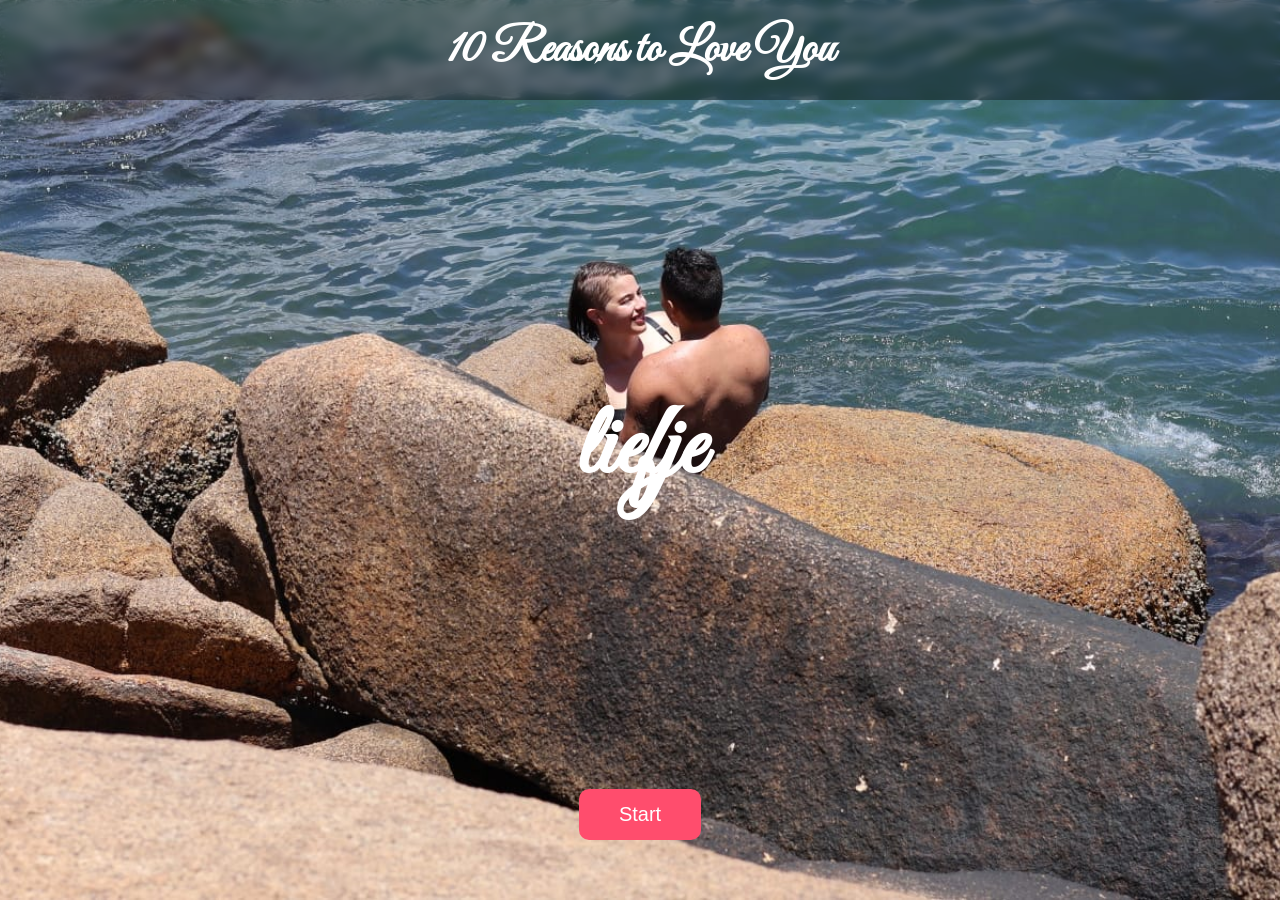
<file: index.html>
<!DOCTYPE html>
<html lang="en">

<head>

<meta charset="UTF-8">
<title>10 Reasons to Love You</title>

<link rel="stylesheet" href="style.css">

<link href="https://fonts.googleapis.com/css2?family=Great+Vibes&display=swap" rel="stylesheet">

</head>

<body>

<header>
<h1>10 Reasons to Love You</h1>
</header>


<!-- INTRO SCREEN -->

<div class="intro">

<h2 class="introWord">liefje</h2>

<div class="startBox">
<button onclick="startGame()">Start</button>
</div>

</div>


<!-- PUZZLE -->

<div class="container hidden" id="puzzle">

<h2 class="word">L I E F J E</h2>

<p class="text">
You already know that you are my <b>liefje</b>.<br><br>

Numbers have always been something that connects us.<br><br>

To move forward, remember something simple:<br>
every letter has its own number.<br><br>

Some of them are already revealed.
</p>


<div class="letters">

<div class="letter">
<span>L</span>
<input type="number" id="n1" oninput="moveNext(this,'n4')">
</div>

<div class="letter">
<span>I</span>
<input type="number" value="9" disabled>
</div>

<div class="letter">
<span>E</span>
<input type="number" value="5" disabled>
</div>

<div class="letter">
<span>F</span>
<input type="number" id="n4" oninput="moveNext(this,'n6')">
</div>

<div class="letter">
<span>J</span>
<input type="number" value="10" disabled>
</div>

<div class="letter">
<span>E</span>
<input type="number" id="n6">
</div>

</div>


<button onclick="checkPassword()">Unlock</button>

<p id="message"></p>

</div>


<script src="script.js"></script>

</body>

</html>
</file>
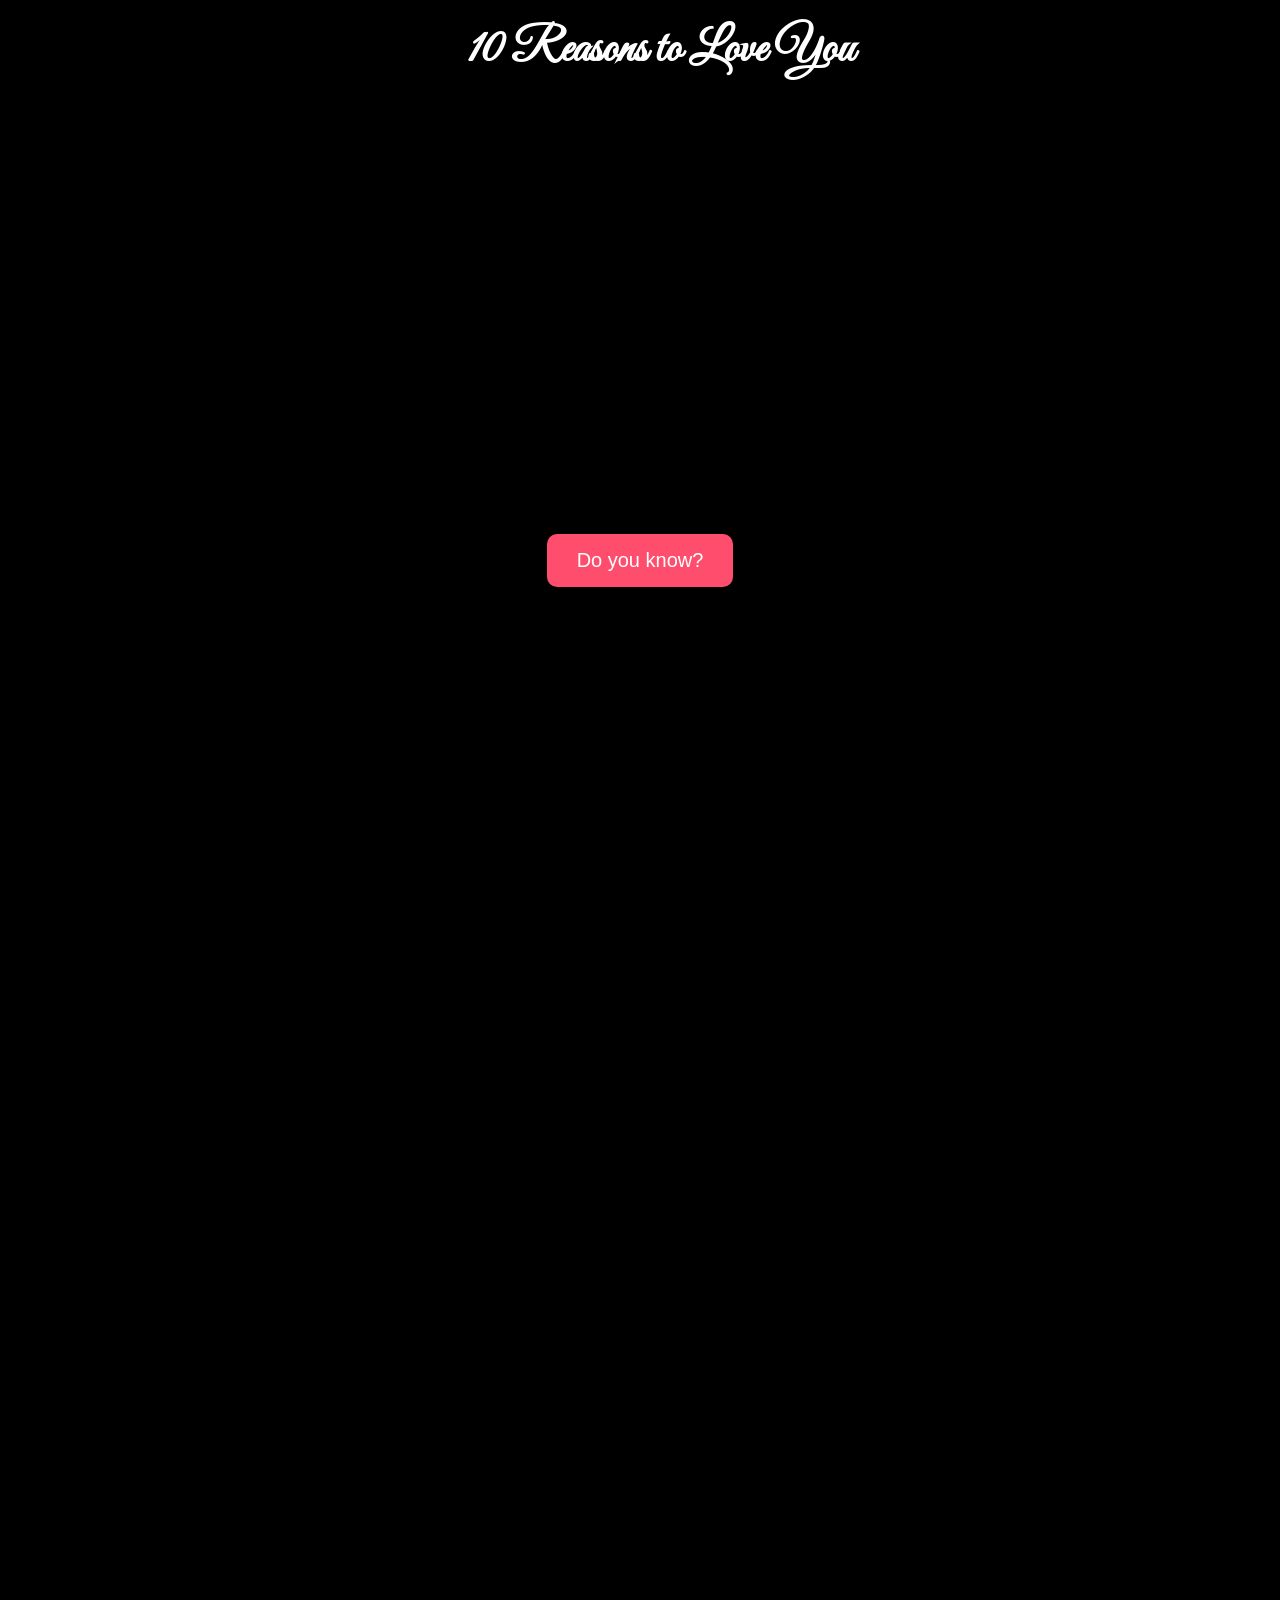
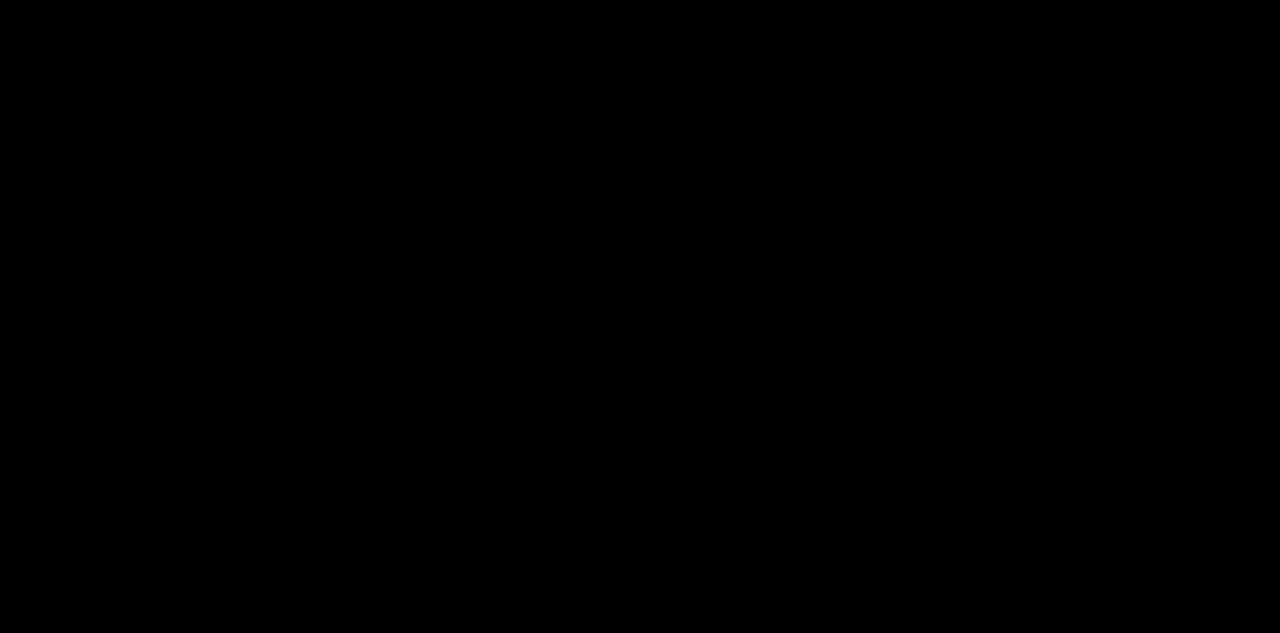
<file: final.html>
<!DOCTYPE html>
<html lang="en">
<head>
<meta charset="UTF-8">
<title>Final Reveal</title>
<link href="https://fonts.googleapis.com/css2?family=Great+Vibes&display=swap" rel="stylesheet">

<style>
body{
  margin:0;
  padding:0;
  font-family:Arial, sans-serif;
  background:black;
  color:white;
  overflow-y:auto;
  overflow-x:hidden;
}

header{
  width:100%;
  text-align:center;
  padding:20px;
  background:rgba(0,0,0,0.6);
  backdrop-filter:blur(6px);
}

header h1{
  font-family:'Great Vibes', cursive;
  font-size:48px;
  margin:0;
}

#intro{
  height:100vh;
  display:flex;
  flex-direction:column;
  align-items:center;
  justify-content:center;
  text-align:center;
}

#intro button{
  margin-top:20px;
  padding:15px 30px;
  font-size:20px;
  border:none;
  border-radius:10px;
  background:#ff4d6d;
  color:white;
  cursor:pointer;
}

.container{
  max-width:900px;
  width:90%;
  text-align:center;
  background:rgba(0,0,0,0.6);
  backdrop-filter:blur(10px);
  padding:40px;
  border-radius:20px;
  box-shadow:0 10px 40px rgba(255,0,120,0.4);
  opacity:0;
  transition:opacity 1s ease;
  margin:50px auto;
}

.reason{
  margin:15px 0;
  font-size:22px;
  opacity:0;
  transition:opacity 1s ease;
}

.message{
  margin-top:20px;
  font-size:18px;
  line-height:1.6;
}

.heart{
  position:fixed;
  bottom:-20px;
  font-size:24px;
  animation:floatHeart 6s linear infinite;
  opacity:0.9;
  z-index:998;
}

@keyframes floatHeart{
0%{transform:translateY(0) scale(0.8); opacity:0;}
20%{opacity:1;}
100%{transform:translateY(-110vh) scale(1.4); opacity:0;}
}

audio{
  display:none;
}
</style>
</head>
<body>

<header>
<h1>10 Reasons to Love You</h1>
</header>

<div id="intro">
  <button id="startBtn">Do you know?</button>
</div>

<div class="container" id="container">
  <div id="reasonsContainer">
    <div class="reason">1 — Similarity</div>
    <div class="reason">2 — Intelligence</div>
    <div class="reason">3 — Cuteness</div>
    <div class="reason">4 — Blue Eyes</div>
    <div class="reason">5 — Kindness</div>
    <div class="reason">6 — Trustiness</div>
    <div class="reason">7 — Adventure</div>
    <div class="reason">8 — Funny</div>
    <div class="reason">9 — Beautiful</div>
    <div class="reason">10 — Slijmbal</div>
  </div>

  <div class="message" id="messageText">
    <p>
      Today marks 3 months that we are in a relationship. For 3 months I have you by my side. I wanted to do something special, but being 10,000 km away I couldn’t think of anything better than using one of my greatest skills to show how important you are to me.<br><br>
      You were the only person who, after years, made me give up my single life. The person who made me commit to a long-distance relationship that I swore I would never do. The person who opened my heart to love, made me want to explore the world by someone’s side, and honestly I couldn’t be happier.<br><br>
      You are my darling, my precious, my pretty blue eyed princess, my gringa, my blonde, my sweetheart, my treasure, my european, my girlfriend, my woman, my almost perfect socialist philosopher vegetarian.<br><br>
      You are many things, but most importantly, you are mine. You are mine, and I am yours!<br><br>
      I LOVE YOU!<br>
      EU TE AMO!<br>
      IK HOU VAN JAL!<br><br>
      I want to grow old by your side with all the love of this universe and all universes that may exist. From your Carioca, Rafael.<br><br>
      PS: COM TODO REXXXPEITO! EU TE AMO PRA CARALHO!
    </p>
  </div>
</div>

<audio id="bgMusic" loop>
  <source src="music.mp3" type="audio/mpeg">
</audio>

<script>
const startBtn = document.getElementById("startBtn");
const container = document.getElementById("container");
const reasons = document.querySelectorAll(".reason");
const music = document.getElementById("bgMusic");

startBtn.addEventListener("click", () => {
  // mostra container
  container.style.opacity = 1;
  // toca música
  music.play().catch(()=>{});
  
  // fade in reasons
  reasons.forEach((r,i)=>{
    setTimeout(()=>{ r.style.opacity = 1; }, i*1000);
  });

  // corações flutuantes
  setInterval(()=>{
    const heart = document.createElement("div");
    heart.className="heart";
    heart.innerHTML="❤️";
    heart.style.left=Math.random()*100+"vw";
    heart.style.fontSize=(20+Math.random()*30)+"px";
    document.body.appendChild(heart);
    setTimeout(()=>heart.remove(),6000);
  },300);

  // esconde botão intro
  document.getElementById("intro").style.display="none";
});
</script>

</body>
</html>
</file>
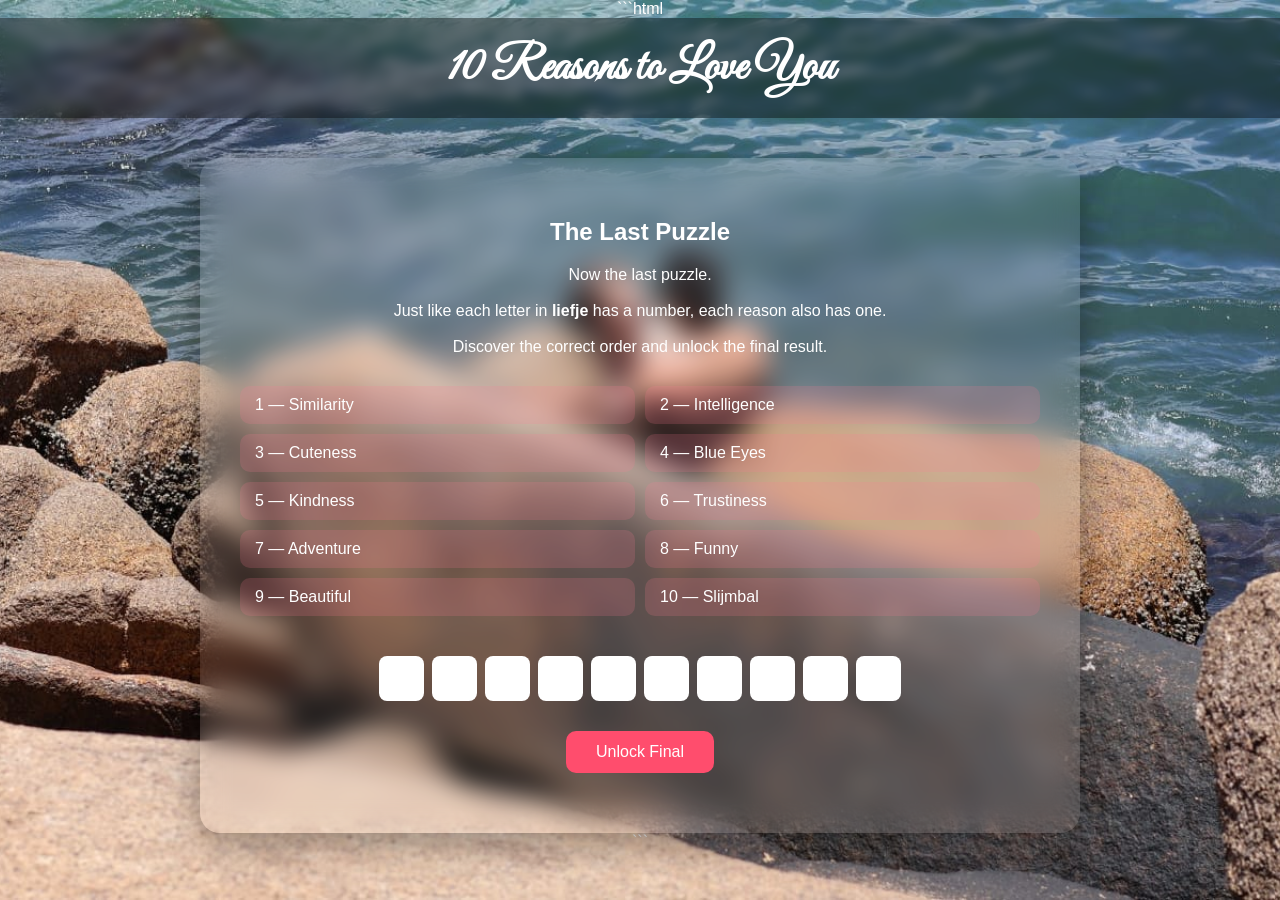
<file: finalpuzzle.html>
```html
<!DOCTYPE html>
<html lang="en">

<head>

<meta charset="UTF-8">
<title>Final Puzzle</title>

<link href="https://fonts.googleapis.com/css2?family=Great+Vibes&display=swap" rel="stylesheet">

<style>

body{
font-family:Arial, sans-serif;
background-image:url("page1.jpeg");
background-size:cover;
background-position:center;
color:white;
display:flex;
flex-direction:column;
align-items:center;
margin:0;
min-height:100vh;
}

header{
width:100%;
text-align:center;
padding:20px 0;
background:rgba(0,0,0,0.4);
backdrop-filter:blur(6px);
}

header h1{
font-family:'Great Vibes', cursive;
font-size:48px;
margin:0;
}

.container{

margin-top:40px;

max-width:800px;
width:90%;

text-align:center;

background:rgba(255,255,255,0.08);
backdrop-filter:blur(14px);

padding:40px;

border-radius:20px;

box-shadow:0 10px 40px rgba(0,0,0,0.4);

}

.reasons{

margin-top:30px;

display:grid;

grid-template-columns:repeat(2,1fr);

gap:10px;

text-align:left;

}

.reason{

background:rgba(255,120,150,0.18);

padding:10px 15px;

border-radius:10px;

}

.puzzle{

margin-top:40px;

display:flex;

justify-content:center;

gap:8px;

flex-wrap:nowrap;

}

.puzzle input{

width:45px;
height:45px;

text-align:center;

font-size:18px;

border-radius:8px;

border:none;

}

.puzzle input:focus{

outline:2px solid #ff6b8f;

}

button{

margin-top:30px;

padding:12px 30px;

font-size:16px;

border:none;

border-radius:10px;

background:#ff4d6d;

color:white;

cursor:pointer;

transition:0.3s;

}

button:hover{

transform:scale(1.05);

background:#ff3355;

}

#message{

margin-top:20px;

font-size:16px;

}

</style>

</head>

<body>

<header>
<h1>10 Reasons to Love You</h1>
</header>

<div class="container">

<h2>The Last Puzzle</h2>

<p>

Now the last puzzle.<br><br>

Just like each letter in <b>liefje</b> has a number,
each reason also has one.

<br><br>

Discover the correct order and unlock the final result.

</p>

<div class="reasons">

<div class="reason">1 — Similarity</div>
<div class="reason">2 — Intelligence</div>
<div class="reason">3 — Cuteness</div>
<div class="reason">4 — Blue Eyes</div>
<div class="reason">5 — Kindness</div>
<div class="reason">6 — Trustiness</div>
<div class="reason">7 — Adventure</div>
<div class="reason">8 — Funny</div>
<div class="reason">9 — Beautiful</div>
<div class="reason">10 — Slijmbal</div>

</div>

<div class="puzzle">

<input id="n1" type="number" min="1" max="10">
<input id="n2" type="number" min="1" max="10">
<input id="n3" type="number" min="1" max="10">
<input id="n4" type="number" min="1" max="10">
<input id="n5" type="number" min="1" max="10">
<input id="n6" type="number" min="1" max="10">
<input id="n7" type="number" min="1" max="10">
<input id="n8" type="number" min="1" max="10">
<input id="n9" type="number" min="1" max="10">
<input id="n10" type="number" min="1" max="10">

</div>

<button onclick="checkFinal()">Unlock Final</button>

<p id="message"></p>

</div>

<script>

function checkFinal(){

let correct=[9,2,4,3,10,5,7,6,8,1]

let inputs=[

n1.value,
n2.value,
n3.value,
n4.value,
n5.value,
n6.value,
n7.value,
n8.value,
n9.value,
n10.value

]

let success=true

for(let i=0;i<correct.length;i++){

if(parseInt(inputs[i])!==correct[i]){

success=false

}

}

if(success){

window.location.href="final.html"

}else{

document.getElementById("message").innerText=
"Not quite right yet. Think about the order..."

}

}

</script>

</body>

</html>
```
</file>
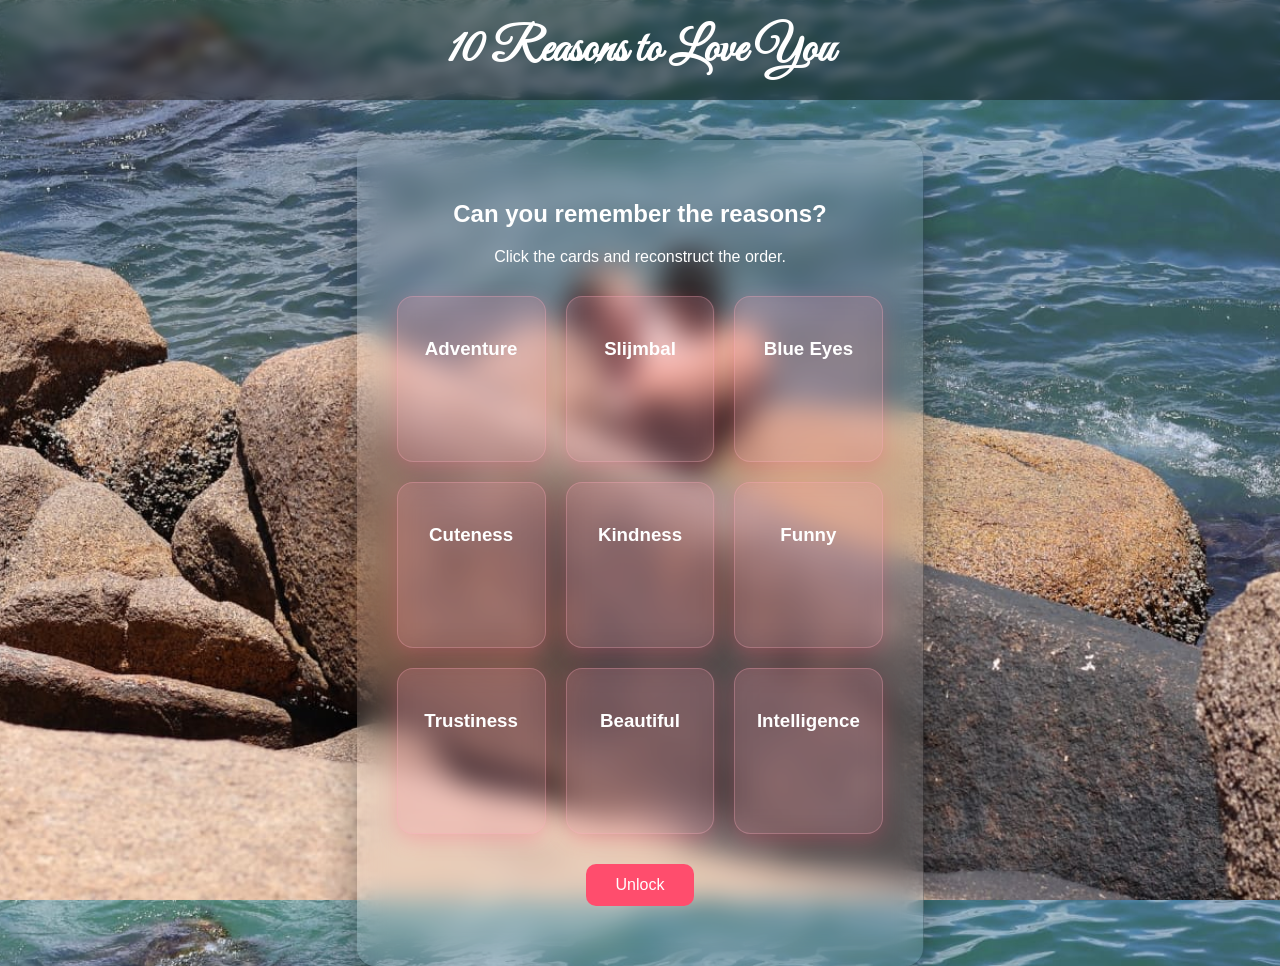
<file: level2.html>
<!DOCTYPE html>
<html lang="en">

<head>

<meta charset="UTF-8">
<title>Level 2</title>

<link href="https://fonts.googleapis.com/css2?family=Great+Vibes&display=swap" rel="stylesheet">

<style>

body{
font-family:Arial, sans-serif;
background-image:url("page1.jpeg");
background-size:cover;
background-position:center;
color:white;
display:flex;
flex-direction:column;
align-items:center;
height:100vh;
margin:0;
}

header{
width:100%;
text-align:center;
padding:20px 0;
background:rgba(0,0,0,0.4);
backdrop-filter:blur(6px);
}

header h1{
font-family:'Great Vibes', cursive;
font-size:48px;
margin:0;
}

.container{
text-align:center;
max-width:900px;
background:rgba(255,255,255,0.08);
backdrop-filter:blur(14px);
padding:40px;
border-radius:18px;
margin-top:40px;
box-shadow:0 10px 40px rgba(0,0,0,0.4);
}

.cards{
display:grid;
grid-template-columns:repeat(3,1fr);
gap:20px;
margin-top:30px;
}

.card{
position:relative;
background:rgba(255,120,150,0.18);
backdrop-filter:blur(14px);
padding:22px;
border-radius:16px;
cursor:pointer;
transition:0.35s;
border:1px solid rgba(255,170,190,0.3);
box-shadow:0 6px 20px rgba(255,80,120,0.25);
min-height:120px;
}

.card:hover{
transform:scale(1.03);
}

.card.active{
transform:scale(1.05);
box-shadow:0 15px 35px rgba(255,80,120,0.4);
}

.cardContent{
display:none;
margin-top:15px;
}

.card.active .cardContent{
display:block;
}

.card input{
margin-top:10px;
width:70px;
height:35px;
border-radius:8px;
border:none;
text-align:center;
font-size:16px;
}

.card input:focus{
outline:2px solid #ff6b8f;
}

.badge{
position:absolute;
top:-10px;
left:-10px;
background:#ff4d6d;
color:white;
width:34px;
height:34px;
display:flex;
align-items:center;
justify-content:center;
border-radius:50%;
font-weight:bold;
font-size:14px;
box-shadow:0 5px 15px rgba(0,0,0,0.4);
opacity:0;
transition:0.3s;
}

.badge.active{
opacity:1;
}

button{
padding:12px 30px;
font-size:16px;
border:none;
border-radius:10px;
background:#ff4d6d;
color:white;
cursor:pointer;
margin-top:30px;
transition:0.3s;
}

button:hover{
transform:scale(1.05);
background:#ff3355;
}

#message{
margin-top:20px;
}

.finalReveal{
position:fixed;
top:0;
left:0;
width:100%;
height:100%;
background:rgba(0,0,0,0.85);
display:flex;
align-items:center;
justify-content:center;
opacity:0;
pointer-events:none;
transition:1s;
z-index:999;
}

.finalReveal.active{
opacity:1;
pointer-events:auto;
}

.finalCard{
background:rgba(255,120,150,0.25);
backdrop-filter:blur(18px);
padding:40px;
border-radius:20px;
max-width:420px;
text-align:center;
box-shadow:0 20px 60px rgba(0,0,0,0.6);
}

.finalCard h2{
font-family:'Great Vibes', cursive;
font-size:48px;
margin-bottom:15px;
}

.heart{
position:fixed;
bottom:-20px;
font-size:24px;
animation:floatHeart 6s linear infinite;
opacity:0.9;
z-index:998;
}

@keyframes floatHeart{

0%{
transform:translateY(0) scale(0.8);
opacity:0;
}

20%{
opacity:1;
}

100%{
transform:translateY(-110vh) scale(1.4);
opacity:0;
}

}

</style>

</head>

<body>

<header>
<h1>10 Reasons to Love You</h1>
</header>

<div class="container">

<h2>Can you remember the reasons?</h2>

<p>Click the cards and reconstruct the order.</p>

<div class="cards" id="cardsContainer">

<div class="card" onclick="toggleCard(this)">
<div class="badge"></div>
<h3>Intelligence</h3>
<div class="cardContent">
<p>Your intelligence is phenomenal. I love talking about all kinds of subjects with you because you’re logical. You question me, you understand me, you challenge me, and you complete my ideas. You’re my little nerd, and your intellect is your most attractive trait. 🧠✨</p>
<input type="number" min="1" max="10" id="r2" oninput="updateBadge(this)">
</div>
</div>

<div class="card" onclick="toggleCard(this)">
<div class="badge"></div>
<h3>Cuteness</h3>
<div class="cardContent">
<p>You are the cutest thing in this universe. It’s even hard to say, measure, or truly understand your cuteness, but it captivates me. Looking at you, hearing your voice, or seeing anything you do makes me want to squeeze you, hug you, put you in my pocket, and keep you forever. You’re my little cute darling, and I just cannot handle this. 🫶✨</p>
<input type="number" min="1" max="10" id="r3" oninput="updateBadge(this)">
</div>
</div>

<div class="card" onclick="toggleCard(this)">
<div class="badge"></div>
<h3>Blue Eyes</h3>
<div class="cardContent">
<p>You have the most beautiful eyes I’ve ever seen. They were the first thing I noticed and the first feature that attracted me. Looking into your eyes brings me peace, hypnotizes me, and makes me want to forget the whole world and look only at them forever. You’re my blue-eyed treasure, and ik hou van yal blauwe ogen. 💙✨</p>
<input type="number" min="1" max="10" id="r4" oninput="updateBadge(this)">
</div>
</div>

<div class="card" onclick="toggleCard(this)">
<div class="badge"></div>
<h3>Kindness</h3>
<div class="cardContent">
<p>You are an extremely kind person. The softness of your voice alone is already enough, but together with your cuteness, the lightness with which you deal with people, and the constant smile on your face, it makes anyone like you. Having you by my side and knowing that you are kind and loving gives me confidence. You are my precious sweetheart, and your smile enchants me. 😊✨</p>
<input type="number" min="1" max="10" id="r5" oninput="updateBadge(this)">
</div>
</div>

<div class="card" onclick="toggleCard(this)">
<div class="badge"></div>
<h3>Trustiness</h3>
<div class="cardContent">
<p>You are super trustworthy. You are consistent and sincere. Being near you gives me a sense of safety and complete confidence—I trust you with my achievements and my frustrations. You are my safe haven, and you make me feel like I could go to the ends of the earth with my eyes closed by your side. 🌍💖</p>
<input type="number" min="1" max="10" id="r6" oninput="updateBadge(this)">
</div>
</div>

<div class="card" onclick="toggleCard(this)">
<div class="badge"></div>
<h3>Adventure</h3>
<div class="cardContent">
<p>You’re an explorer. You love to travel and discover, to challenge yourself and be challenged. You enjoy experiencing new things and always want to grow, to know new places, new cultures, new languages. You’re my adventurer with your adventure shoes, and I want to explore the whole world by your side. 🌍✨</p>
<input type="number" min="1" max="10" id="r7" oninput="updateBadge(this)">
</div>
</div>

<div class="card" onclick="toggleCard(this)">
<div class="badge"></div>
<h3>Funny</h3>
<div class="cardContent">
<p>You’re funny. Your sense of humor is unique and intelligent, and you know the difference between a joke and an opinion. You laugh at my silly jokes and come up with ones just as silly. You’re my idiot, and every day with you is a happy one. 😄❤️</p>
<input type="number" min="1" max="10" id="r8" oninput="updateBadge(this)">
</div>
</div>

<div class="card" onclick="toggleCard(this)">
<div class="badge"></div>
<h3>Beautiful</h3>
<div class="cardContent">
<p>You’re beautiful! Your eyes are incredibly important, but your smile, your hair, your gaze, your skin—everything about you is perfect. You’re my pretty princess, and looking at you captivates me! 👑💖</p>
<input type="number" min="1" max="10" id="r9" oninput="updateBadge(this)">
</div>
</div>

<div class="card" onclick="toggleCard(this)">
<div class="badge"></div>
<h3>Slijmbal</h3>
<div class="cardContent">
<p>You’re sweet. What can I say? I love being loved, I adore hearing that you love me, how much you love me, what you love about me, what you admire, and what excites you. All the other reasons are for who you are, but this one is for how you treat me, and I love that about you. You’re my Slijmbal, and with you, I feel like the most amazing man in the world. 💖</p>
<input type="number" min="1" max="10" id="r10" oninput="updateBadge(this)">
</div>
</div>

</div>

<button onclick="checkLevel2()">Unlock</button>

<p id="message"></p>

</div>

<div id="finalReveal" class="finalReveal">

<div class="finalCard">

<h2>Similarity</h2>

<p>

I made a list of your qualities, the things I love about you, and the things that attract me the most.

<br><br>

But the truth is, what I love most about you is how much we’re alike.

<br><br>

Alike in thought, alike in temperament, alike in tastes, dreams, and desires

<br><br>

You’re my soulmate, my other half. 

<br><br>

You’re perfect for me, and I’m perfect for you.

</p>

<button onclick="goToFinalPuzzle()">Final Puzzle</button>

</div>

</div>

<script>

function toggleCard(card){

let cards=document.querySelectorAll(".card")

cards.forEach(c=>{
c.classList.remove("active")
})

card.classList.add("active")

}

function updateBadge(input){

let card=input.closest(".card")
let badge=card.querySelector(".badge")

if(input.value!==""){

badge.innerText=input.value
badge.classList.add("active")

}else{

badge.classList.remove("active")

}

}

function shuffleCards(){

let container=document.getElementById("cardsContainer")
let cards=Array.from(container.children)

cards.sort(()=>Math.random()-0.5)

container.innerHTML=""

cards.forEach(card=>container.appendChild(card))

}

window.addEventListener("load", shuffleCards)

function createHeart(){

let heart=document.createElement("div")

heart.classList.add("heart")

heart.innerHTML="❤️"

heart.style.left=Math.random()*100+"vw"

heart.style.fontSize=(20+Math.random()*30)+"px"

document.body.appendChild(heart)

setTimeout(()=>{heart.remove()},6000)

}

function checkLevel2(){

let correct=[2,3,4,5,6,7,8,9,10]

let inputs=[

document.getElementById("r2").value,
document.getElementById("r3").value,
document.getElementById("r4").value,
document.getElementById("r5").value,
document.getElementById("r6").value,
document.getElementById("r7").value,
document.getElementById("r8").value,
document.getElementById("r9").value,
document.getElementById("r10").value

]

let success=true

for(let i=0;i<inputs.length;i++){

if(parseInt(inputs[i])!==correct[i]){
success=false
}

}

if(success){

document.getElementById("finalReveal").classList.add("active")

setInterval(createHeart,300)

}else{

document.getElementById("message").innerText="Think about the order I told you..."

}

}

function goToFinalPuzzle(){

window.location.href="finalpuzzle.html"

}

</script>

</body>

</html>
</file>
<file: style.css>
body{

font-family: Arial, sans-serif;

background-image:url("page1.jpeg");
background-size:cover;
background-position:center;
background-repeat:no-repeat;

color:white;

display:flex;
flex-direction:column;
align-items:center;

height:100vh;
margin:0;

}


/* HEADER */

header{

width:100%;
text-align:center;
padding:20px 0;

background:rgba(0,0,0,0.4);
backdrop-filter:blur(6px);

}

header h1{

font-family:'Great Vibes', cursive;
font-size:48px;
margin:0;

animation:fadeDown 1.5s ease;

}


/* INTRO SCREEN */

.intro{

position:absolute;
top:0;
left:0;

width:100%;
height:100%;

display:flex;
flex-direction:column;
justify-content:center;
align-items:center;

}

.introWord{

font-family:'Great Vibes', cursive;
font-size:100px;

animation:fadeUp 2s ease;

}

.startBox{

position:absolute;
bottom:60px;

}

.startBox button{

font-size:20px;
padding:14px 40px;

}


/* CONTAINER */

.container{

text-align:center;
max-width:600px;

background:rgba(255,255,255,0.1);
backdrop-filter:blur(15px);

padding:40px;
border-radius:18px;

margin-top:40px;

box-shadow:0 10px 40px rgba(0,0,0,0.4);

animation:fadeUp 1.5s ease;

}

.hidden{

display:none;

}


/* WORD */

.word{

letter-spacing:15px;
margin-bottom:20px;
font-size:28px;

}


/* TEXT */

.text{

line-height:1.6;
margin-bottom:30px;

}


/* LETTERS */

.letters{

display:flex;
justify-content:center;
gap:15px;
margin-bottom:25px;

}

.letter{

display:flex;
flex-direction:column;
align-items:center;

}

.letter span{

font-size:20px;
margin-bottom:8px;

}


/* INPUTS */

input{

width:60px;
height:60px;

font-size:20px;
text-align:center;

border-radius:10px;
border:none;

transition:all 0.3s;

}

input:focus{

outline:none;
transform:scale(1.08);

}

input.correct{

background:#3ddc84;
color:black;
font-weight:bold;

}

input:disabled{

background:#333;
color:#aaa;

}


/* BUTTON */

button{

padding:12px 30px;
font-size:16px;

border:none;
border-radius:10px;

background:#ff4d6d;
color:white;

cursor:pointer;

transition:all 0.3s;

}

button:hover{

background:#ff3355;
transform:scale(1.05);

}


/* MESSAGE */

#message{

margin-top:20px;
color:#ffb3b3;

}


/* ANIMATIONS */

@keyframes fadeUp{

from{
opacity:0;
transform:translateY(40px);
}

to{
opacity:1;
transform:translateY(0);
}

}

@keyframes fadeDown{

from{
opacity:0;
transform:translateY(-40px);
}

to{
opacity:1;
transform:translateY(0);
}

}

.cards{

display:grid;

grid-template-columns:repeat(3, 1fr);

gap:20px;

margin-top:30px;

}

.card{

background:rgba(255,120,150,0.18);

backdrop-filter:blur(14px);

padding:22px;
border-radius:16px;

cursor:pointer;

transition:0.35s;

border:1px solid rgba(255,170,190,0.3);

box-shadow:0 6px 20px rgba(255,80,120,0.25);

min-height:120px;

}

.card:hover{

transform:scale(1.04);

background:rgba(255,120,150,0.28);

box-shadow:0 10px 30px rgba(255,80,120,0.4);

}

.cardContent{

display:none;
margin-top:15px;

animation:fadeUp 0.4s ease;

}

.card.active .cardContent{

display:block;

}

.card input{

margin-top:12px;

width:80px;
height:36px;

border-radius:8px;
border:none;

text-align:center;
font-size:16px;

}

.hiddenCard{

display:none;

}

/* TELA ESCURA */

.finalReveal{

position:fixed;
top:0;
left:0;

width:100%;
height:100%;

background:rgba(0,0,0,0.85);

display:flex;
align-items:center;
justify-content:center;

opacity:0;
pointer-events:none;

transition:1s;

z-index:999;

}

.finalReveal.active{

opacity:1;
pointer-events:auto;

}


/* CARD FINAL */

.finalCard{

background:rgba(255,120,150,0.25);

backdrop-filter:blur(18px);

padding:40px;
border-radius:20px;

max-width:900px;   /* AUMENTADO */

text-align:center;

box-shadow:0 20px 60px rgba(0,0,0,0.6);

}

.finalCard h2{

font-family:'Great Vibes', cursive;
font-size:48px;

margin-bottom:15px;

}


/* CORAÇÕES */

.heart{

position:fixed;

bottom:-20px;

font-size:24px;

animation:floatHeart 6s linear infinite;

opacity:0.9;

z-index:998;

}

@keyframes floatHeart{

0%{
transform:translateY(0) scale(0.8);
opacity:0;
}

20%{
opacity:1;
}

100%{
transform:translateY(-110vh) scale(1.4);
opacity:0;
}

}

.card{

position:relative;

background:rgba(255,120,150,0.18);
backdrop-filter:blur(14px);

padding:22px;
border-radius:16px;

cursor:pointer;
transition:0.35s;

border:1px solid rgba(255,170,190,0.3);

box-shadow:0 6px 20px rgba(255,80,120,0.25);

}

.badge{

position:absolute;

top:-10px;
left:-10px;

background:#ff4d6d;

color:white;

width:34px;
height:34px;

display:flex;
align-items:center;
justify-content:center;

border-radius:50%;

font-weight:bold;

font-size:14px;

box-shadow:0 5px 15px rgba(0,0,0,0.4);

opacity:0;

transition:0.3s;

}

.badge.active{

opacity:1;

}

.finalPuzzle{

display:flex;
flex-direction:column;

align-items:center;

gap:10px;

margin-top:20px;
margin-bottom:20px;

}

.finalPuzzle input{

width:80px;
height:45px;

border-radius:8px;
border:none;

text-align:center;
font-size:16px;

}
</file>
